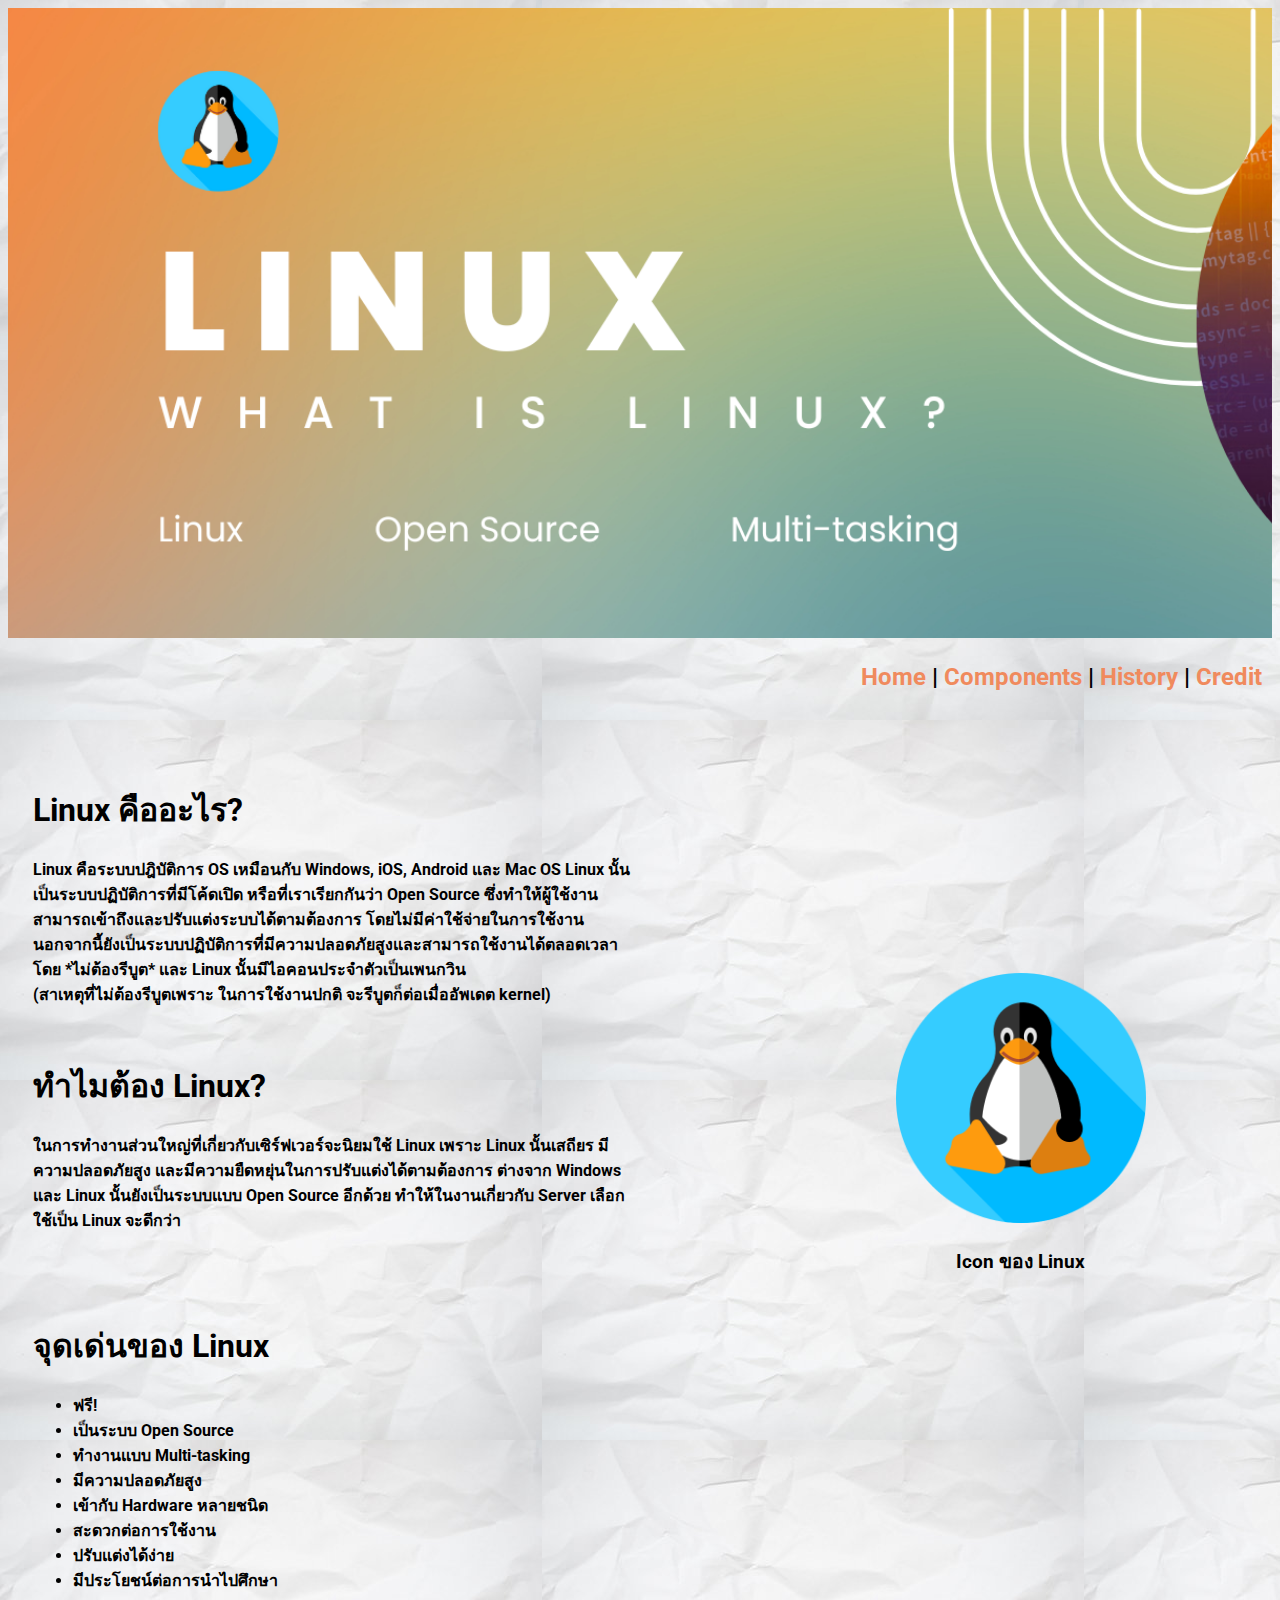
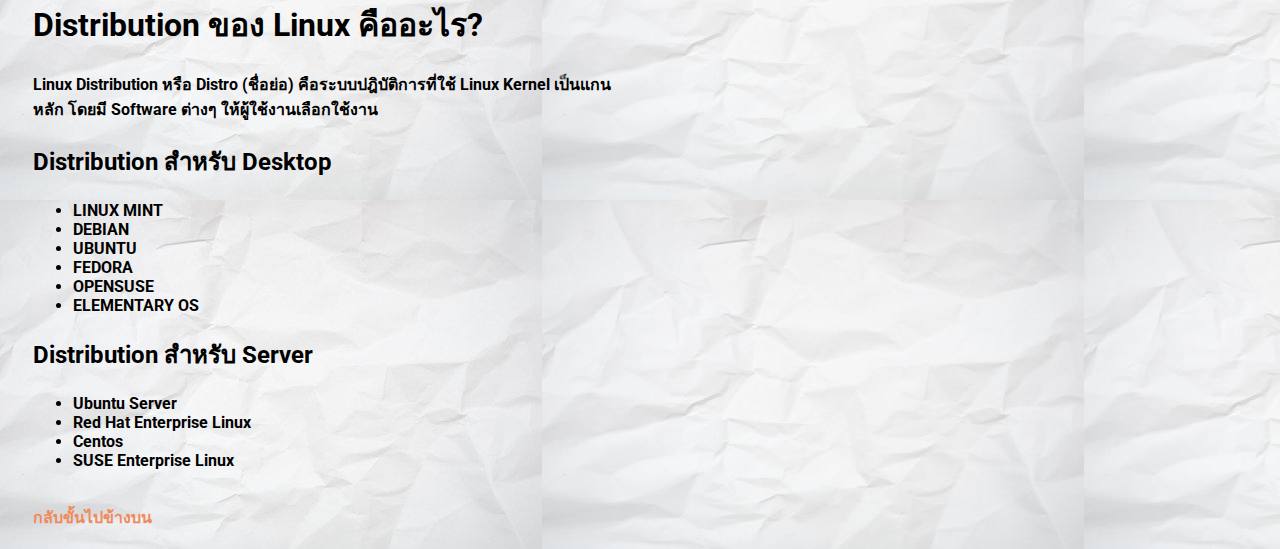
<file: index.html>
<!DOCTYPE html>
<html lang="en">
<head>
    <meta charset="UTF-8">
    <meta name="viewport" content="width=device-width, initial-scale=1.0">
    <title>Index</title>
    <link rel="stylesheet" href="style.css">

    <link rel="preconnect" href="https://fonts.googleapis.com">
    <link rel="preconnect" href="https://fonts.gstatic.com" crossorigin>
    <link href="https://fonts.googleapis.com/css2?family=Roboto:ital,wght@0,100;0,300;0,400;0,500;0,700;0,900;1,100;1,300;1,400;1,500;1,700;1,900&display=swap" rel="stylesheet">
</head>
<body background="assets/images/paperBackground.jpg">

    <div class="img-banner"></div>

    <div class="normal">
        <a href="index.html" class="bar" style="font-size: 150%;">Home<b style="font-size: 100%;"> | </b></a>
        <a href="components.html" class="bar" style="font-size: 150%;">Components<b style="font-size: 100%;"> | </b></a>
        <a href="history.html" class="bar" style="font-size: 150%;">History<b style="font-size: 100%;"> | </b></a>
        <a href="credit.html" class="bar" style="font-size: 150%;">Credit</a>
    </div>

    <div class="left">
        <h1>Linux คืออะไร?</h1>
        <p>Linux คือระบบปฎิบัติการ OS เหมือนกับ Windows, iOS, Android และ Mac OS 
           Linux นั้นเป็นระบบปฏิบัติการที่มีโค้ดเปิด หรือที่เราเรียกกันว่า Open Source 
           ซึ่งทำให้ผู้ใช้งานสามารถเข้าถึงและปรับแต่งระบบได้ตามต้องการ โดยไม่มีค่าใช้จ่ายในการใช้งาน
           นอกจากนี้ยังเป็นระบบปฏิบัติการที่มีความปลอดภัยสูงและสามารถใช้งานได้ตลอดเวลาโดย *ไม่ต้องรีบูต* และ Linux นั้นมีไอคอนประจำตัวเป็นเพนกวิน<br>
           (สาเหตุที่ไม่ต้องรีบูตเพราะ ในการใช้งานปกติ จะรีบูตก็ต่อเมื่ออัพเดต kernel)
    </div>

    <div class="right">
        <img src="assets/images/linuxIcon.png" alt="Linux Icon" width="250px"/>
        <p style="text-align: center; font-size: larger;">Icon ของ Linux</p>
        </div>
    
    <div class="left">
    <h1>ทำไมต้อง Linux?</h1>
    <p>ในการทำงานส่วนใหญ่ที่เกี่ยวกับเซิร์ฟเวอร์จะนิยมใช้ Linux 
       เพราะ Linux นั้นเสถียร มีความปลอดภัยสูง และมีความยืดหยุ่นในการปรับแต่งได้ตามต้องการ 
       ต่างจาก Windows และ Linux นั้นยังเป็นระบบแบบ Open Source อีกด้วย 
       ทำให้ในงานเกี่ยวกับ Server เลือกใช้เป็น Linux จะดีกว่า
    </p>
       
    </div>

    <div class="left">
    <h1>จุดเด่นของ Linux</h1>
    <ul>
    <li>ฟรี!</li>
    <li>เป็นระบบ Open Source</li>
    <li>ทำงานแบบ Multi-tasking</li>
    <li>มีความปลอดภัยสูง</li>
    <li>เข้ากับ Hardware หลายชนิด</li>
    <li>สะดวกต่อการใช้งาน</li>
    <li>ปรับแต่งได้ง่าย</li>
    <li>มีประโยชน์ต่อการนำไปศึกษา</li>
    </ul>
    <br>
    </div>

    <div class="left">
        <br/>
        <h1>Distribution ของ Linux คืออะไร?</h1>
    <p>
        Linux Distribution หรือ Distro (ชื่อย่อ) คือระบบปฎิบัติการที่ใช้ Linux Kernel
        เป็นแกนหลัก โดยมี Software ต่างๆ ให้ผู้ใช้งานเลือกใช้งาน
    </p>
        <h2>Distribution สำหรับ Desktop</h2>
    <ul>
        <li>LINUX MINT</li>
        <li>DEBIAN</li>
        <li>UBUNTU</li>
        <li>FEDORA</li>
        <li>OPENSUSE</li>
        <li>ELEMENTARY OS</li>
    </ul>
        <h2>Distribution สำหรับ Server</h2>
    <ul>
        <li>Ubuntu Server</li>
        <li>Red Hat Enterprise Linux</li>
        <li>Centos</li>
        <li>SUSE Enterprise Linux</li>
    </ul>
        <br>
        <a href="index.html">กลับขั้นไปข้างบน</a>
        <br>
        <br>
        </div>

</body>
</html>
</file>
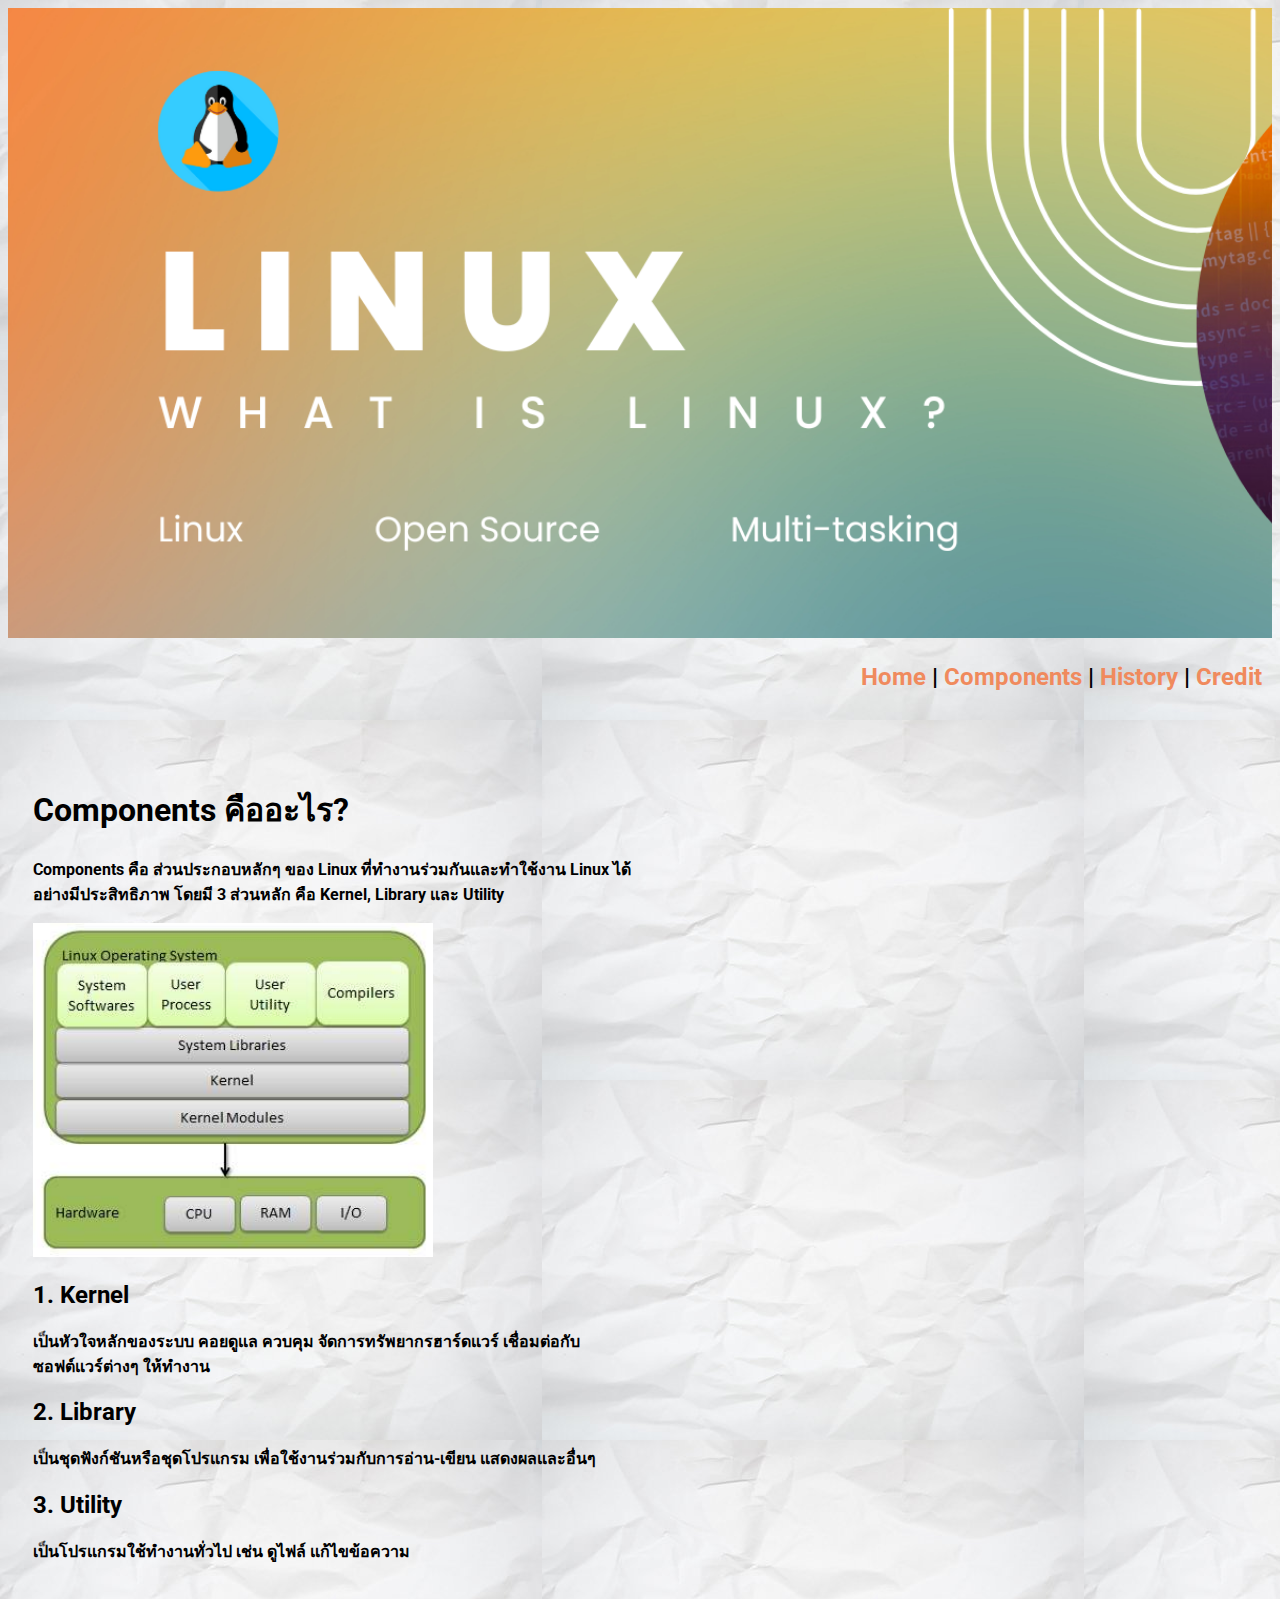
<file: components.html>
<!DOCTYPE html>
<html lang="en">
<head>
    <meta charset="UTF-8">
    <meta name="viewport" content="width=device-width, initial-scale=1.0">
    <title>Components</title>
    <link rel="stylesheet" href="style.css">

    <link rel="preconnect" href="https://fonts.googleapis.com">
    <link rel="preconnect" href="https://fonts.gstatic.com" crossorigin>
    <link href="https://fonts.googleapis.com/css2?family=Roboto:ital,wght@0,100;0,300;0,400;0,500;0,700;0,900;1,100;1,300;1,400;1,500;1,700;1,900&display=swap" rel="stylesheet">
</head>
<body background="assets/images/paperBackground.jpg">
    
    <div class="img-banner"></div>

    <div class="normal">
        <a href="index.html" class="bar" style="font-size: 150%;">Home<b style="font-size: 100%;"> | </b></a>
        <a href="components.html" class="bar" style="font-size: 150%;">Components<b style="font-size: 100%;"> | </b></a>
        <a href="history.html" class="bar" style="font-size: 150%;">History<b style="font-size: 100%;"> | </b></a>
        <a href="credit.html" class="bar" style="font-size: 150%;">Credit</a>
    </div>
    
    <div class="left">
        <h1>Components คืออะไร?</h1>
        <p>
            Components คือ ส่วนประกอบหลักๆ ของ Linux ที่ทำงานร่วมกันและทำใช้งาน Linux ได้อย่างมีประสิทธิภาพ
            โดยมี 3 ส่วนหลัก คือ Kernel, Library และ Utility<br>
        </p>
    
        <img src="assets/images/linux_compo.jpg" alt="linux_components" style="width: 400px;"/>

        <br>
        <h2>1. Kernel</h2>
        <p>
            เป็นหัวใจหลักของระบบ คอยดูแล ควบคุม จัดการทรัพยากรฮาร์ดแวร์ เชื่อมต่อกับซอฟต์แวร์ต่างๆ ให้ทำงาน
        </p>
        <h2>2. Library</h2>
        <p>
           เป็นชุดฟังก์ชันหรือชุดโปรแกรม เพื่อใช้งานร่วมกับการอ่าน-เขียน แสดงผลและอื่นๆ
        </p>
        <h2>3. Utility</h2>
        <p>
           เป็นโปรแกรมใช้ทำงานทั่วไป เช่น ดูไฟล์ แก้ไขข้อความ
        </p>
        <br/>
    </div>


</body>
</html>
</file>
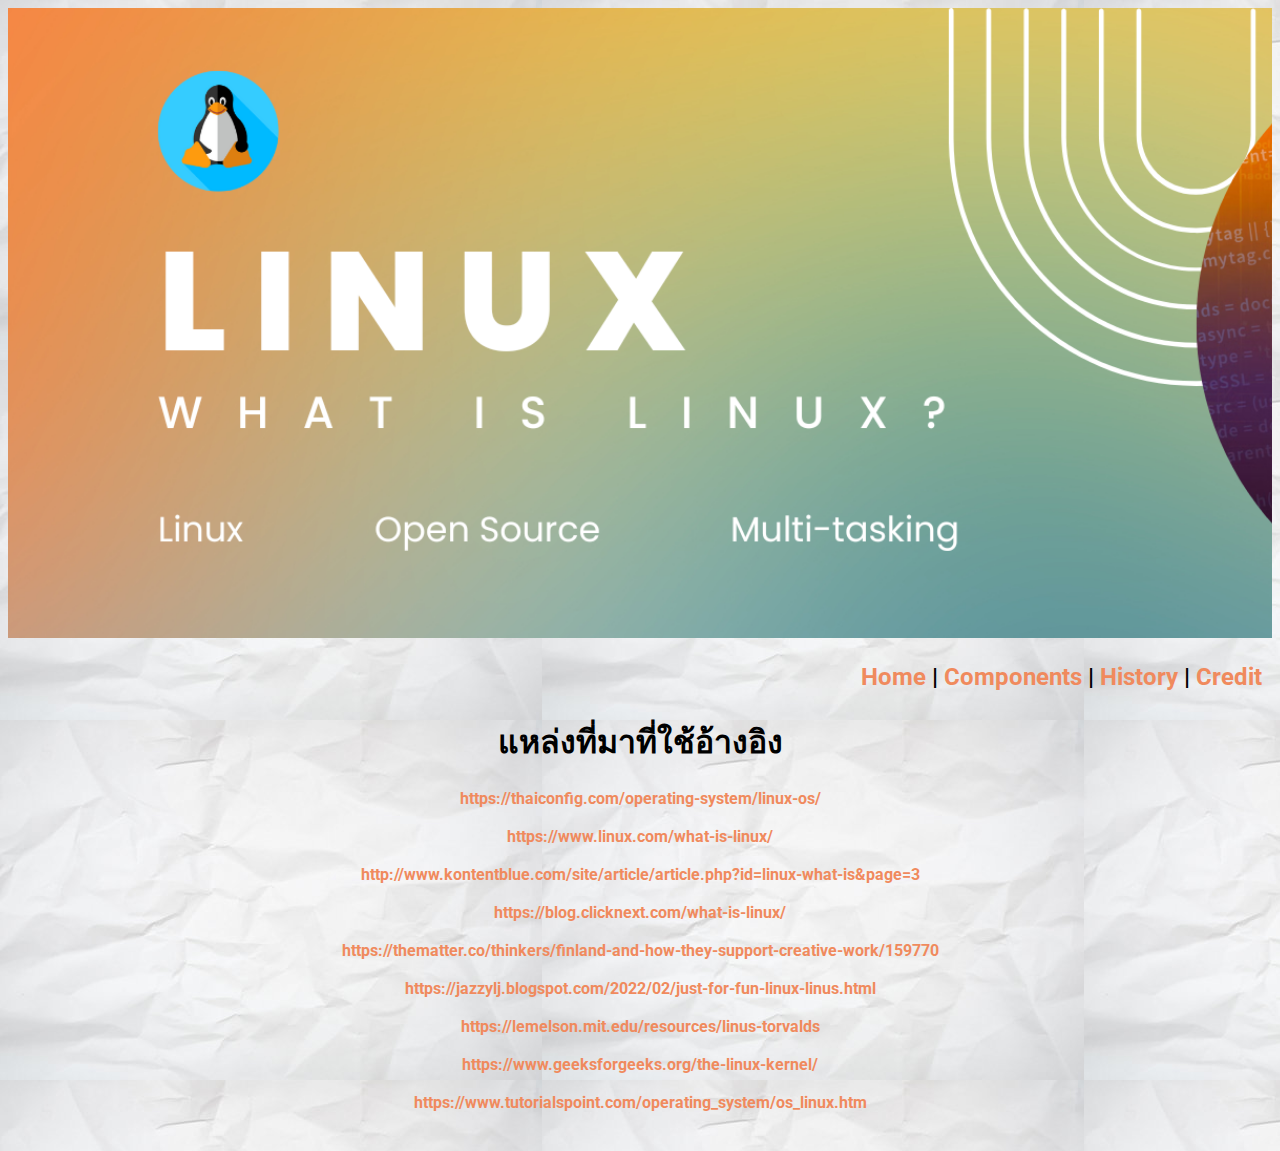
<file: credit.html>
<!DOCTYPE html>
<html lang="en">
<head>
    <meta charset="UTF-8">
    <meta name="viewport" content="width=device-width, initial-scale=1.0">
    <title>Distibution</title>
    <link rel="stylesheet" href="style.css">

    <link rel="preconnect" href="https://fonts.googleapis.com">
    <link rel="preconnect" href="https://fonts.gstatic.com" crossorigin>
    <link href="https://fonts.googleapis.com/css2?family=Roboto:ital,wght@0,100;0,300;0,400;0,500;0,700;0,900;1,100;1,300;1,400;1,500;1,700;1,900&display=swap" rel="stylesheet">
</head>
<body background="assets/images/paperBackground.jpg">
    
    <div class="img-banner"></div>

    <div class="normal">
        <a href="index.html" class="bar" style="font-size: 150%;">Home<b style="font-size: 100%;"> | </b></a>
        <a href="components.html" class="bar" style="font-size: 150%;">Components<b style="font-size: 100%;"> | </b></a>
        <a href="history.html" class="bar" style="font-size: 150%;">History<b style="font-size: 100%;"> | </b></a>
        <a href="credit.html" class="bar" style="font-size: 150%;">Credit</a>
    </div>
    
    <br><br><br>
    <h1 style="text-align: center;">แหล่งที่มาที่ใช้อ้างอิง</h1>
<p class="center-text">
    
 <a href="https://thaiconfig.com/operating-system/linux-os/">https://thaiconfig.com/operating-system/linux-os/</a><br><br>
 <a href="https://www.linux.com/what-is-linux/">https://www.linux.com/what-is-linux/</a><br><br>
 <a href="http://www.kontentblue.com/site/article/article.php?id=linux-what-is&page=3">http://www.kontentblue.com/site/article/article.php?id=linux-what-is&page=3</a><br><br>
 <a href="https://blog.clicknext.com/what-is-linux/">https://blog.clicknext.com/what-is-linux/</a><br><br>
 <a href="https://thematter.co/thinkers/finland-and-how-they-support-creative-work/159770">https://thematter.co/thinkers/finland-and-how-they-support-creative-work/159770</a><br><br>
 <a href="https://jazzylj.blogspot.com/2022/02/just-for-fun-linux-linus.html">https://jazzylj.blogspot.com/2022/02/just-for-fun-linux-linus.html</a><br><br>
 <a href="https://lemelson.mit.edu/resources/linus-torvalds">https://lemelson.mit.edu/resources/linus-torvalds</a><br><br>
 <a href="https://www.geeksforgeeks.org/the-linux-kernel/">https://www.geeksforgeeks.org/the-linux-kernel/</a><br><br>
 <a href="https://www.tutorialspoint.com/operating_system/os_linux.htm">https://www.tutorialspoint.com/operating_system/os_linux.htm</a><br><br>
    
</p>

</body>
</html>
</file>
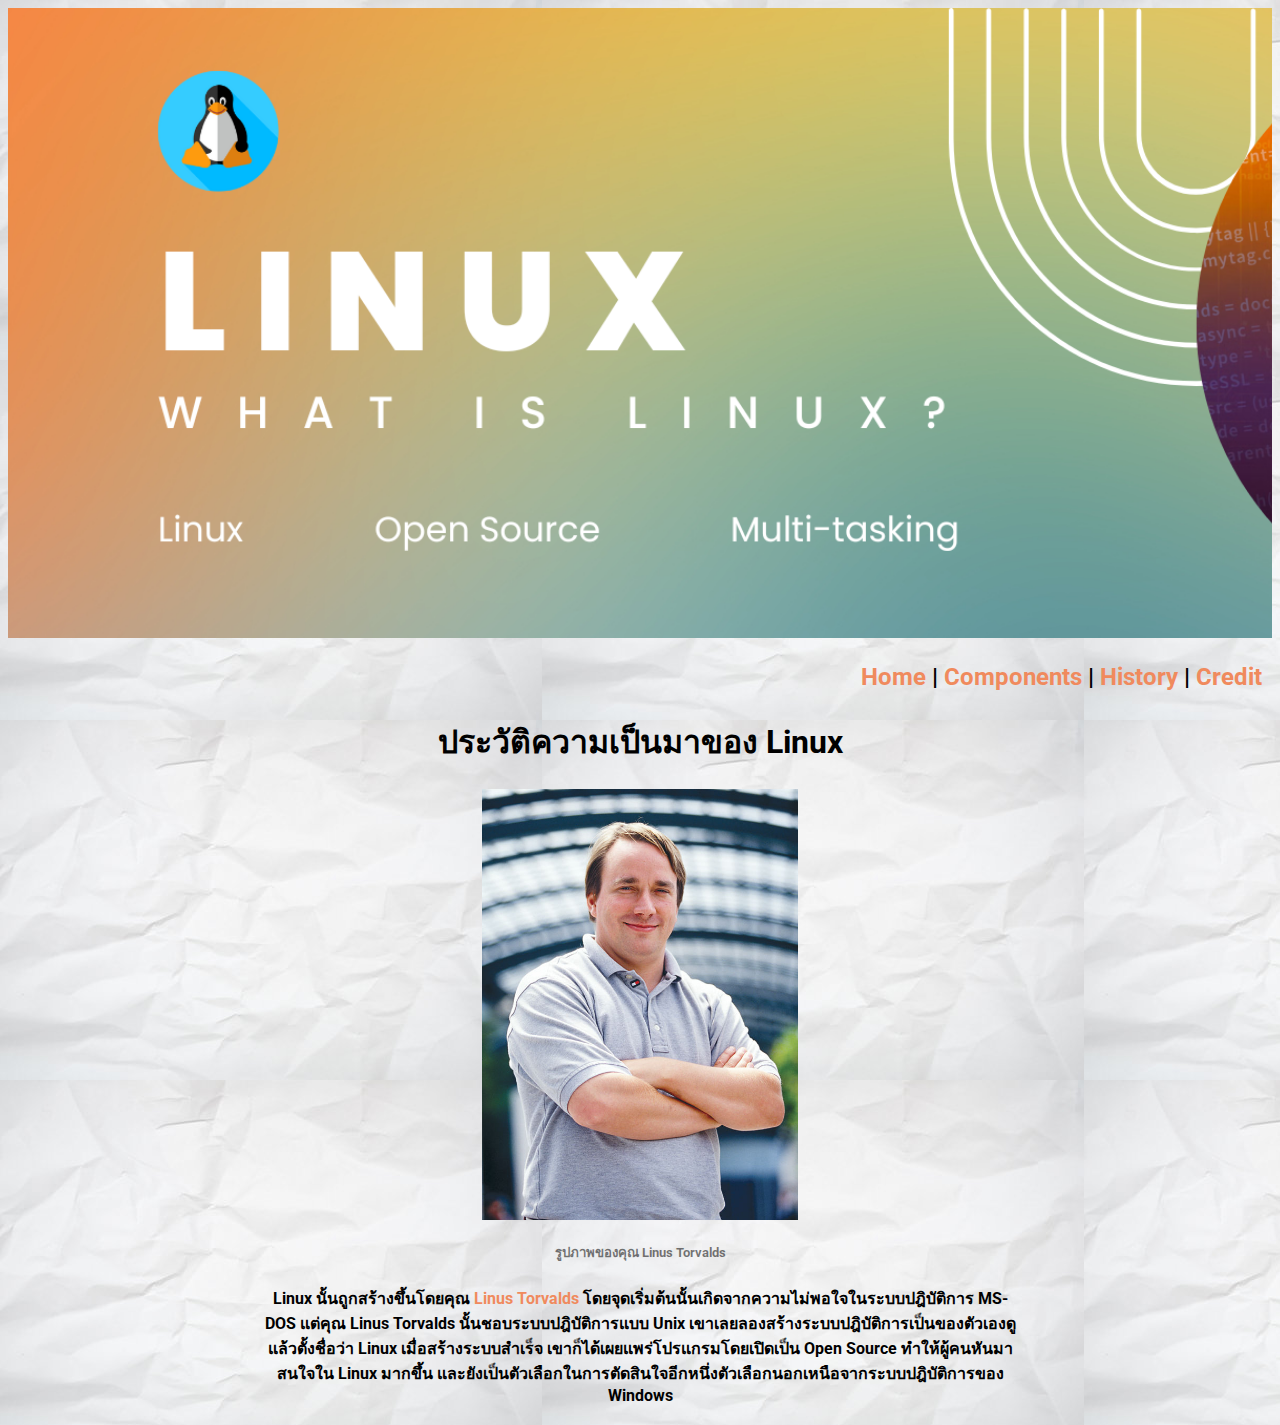
<file: history.html>
<!DOCTYPE html>
<html lang="en">
<head>
    <meta charset="UTF-8">
    <meta name="viewport" content="width=device-width, initial-scale=1.0">
    <title>History</title>
    <link rel="stylesheet" href="style.css">

    <link rel="preconnect" href="https://fonts.googleapis.com">
    <link rel="preconnect" href="https://fonts.gstatic.com" crossorigin>
    <link href="https://fonts.googleapis.com/css2?family=Roboto:ital,wght@0,100;0,300;0,400;0,500;0,700;0,900;1,100;1,300;1,400;1,500;1,700;1,900&display=swap" rel="stylesheet">
</head>
<body background="assets/images/paperBackground.jpg">
    
    <div class="img-banner"></div>

    <div class="normal">
        <a href="index.html" class="bar" style="font-size: 150%;">Home<b style="font-size: 100%;"> | </b></a>
        <a href="components.html" class="bar" style="font-size: 150%;">Components<b style="font-size: 100%;"> | </b></a>
        <a href="history.html" class="bar" style="font-size: 150%;">History<b style="font-size: 100%;"> | </b></a>
        <a href="credit.html" class="bar" style="font-size: 150%;">Credit</a>
    </div>
    
    <br><br><br>
    <h1 style="text-align: center;">ประวัติความเป็นมาของ Linux</h1>
    <img src="assets/images/Linus_Torvalds.jpeg" alt="Linus Torvalds image" class="center-img"/>
    <h5 style="text-align: center; color: rgba(0, 0, 0, 0.532);">รูปภาพของคุณ Linus Torvalds</h5>
<p class="center-text">
Linux นั้นถูกสร้างขึ้นโดยคุณ<a href="https://lemelson.mit.edu/resources/linus-torvalds"> Linus Torvalds </a>โดยจุดเริ่มต้นนั้นเกิดจากความไม่พอใจในระบบปฎิบัติการ MS-DOS
แต่คุณ Linus Torvalds นั้นชอบระบบปฎิบัติการแบบ Unix เขาเลยลองสร้างระบบปฎิบัติการเป็นของตัวเองดู แล้วตั้งชื่อว่า Linux
เมื่อสร้างระบบสำเร็จ เขาก็ได้เผยแพร่โปรแกรมโดยเปิดเป็น Open Source ทำให้ผู้คนหันมาสนใจใน Linux มากขึ้น
และยังเป็นตัวเลือกในการตัดสินใจอีกหนึ่งตัวเลือกนอกเหนือจากระบบปฎิบัติการของ Windows
</p>
</body>
</html>
</file>
<file: style.css>
.bar{
    font-size: 1rem;
}

.normal {
    float: right;
    height: 50px;
    clear: both;
    margin: 25px 10px 0px 0px;
}

.left {
    float: left;
    height: 200px;
    width: 600px;
    margin: 50px 50px 10px 25px;
    clear: both;
}

.right {
    float: right;
    margin-right: 10%;
   
    height: 1rem;
    clear: both;
}

.img-banner {
    background-image: url(assets/images/banner.png);
    padding: 35vh 0;
    background-size: cover;
}

.center-img {
    display: block;
    margin-left: auto;
    margin-right: auto;
    width: 25%;
}

.center-text {
    text-align: center;
    margin: 20px 20% 20px 20%;
}

* {
    font-family: "Roboto", sans-serif;
    font-weight: 700;
    font-style: normal;
    color: rgb(0, 0, 0);
}

a:link { text-decoration: none; color: #F08A5D; }
a:visited { text-decoration: none; color: #F08A5D;}
a:hover { text-decoration: none; color: rgb(2, 183, 243); }
a:active { text-decoration: none; color: rgb(0, 43, 233); }
</file>
